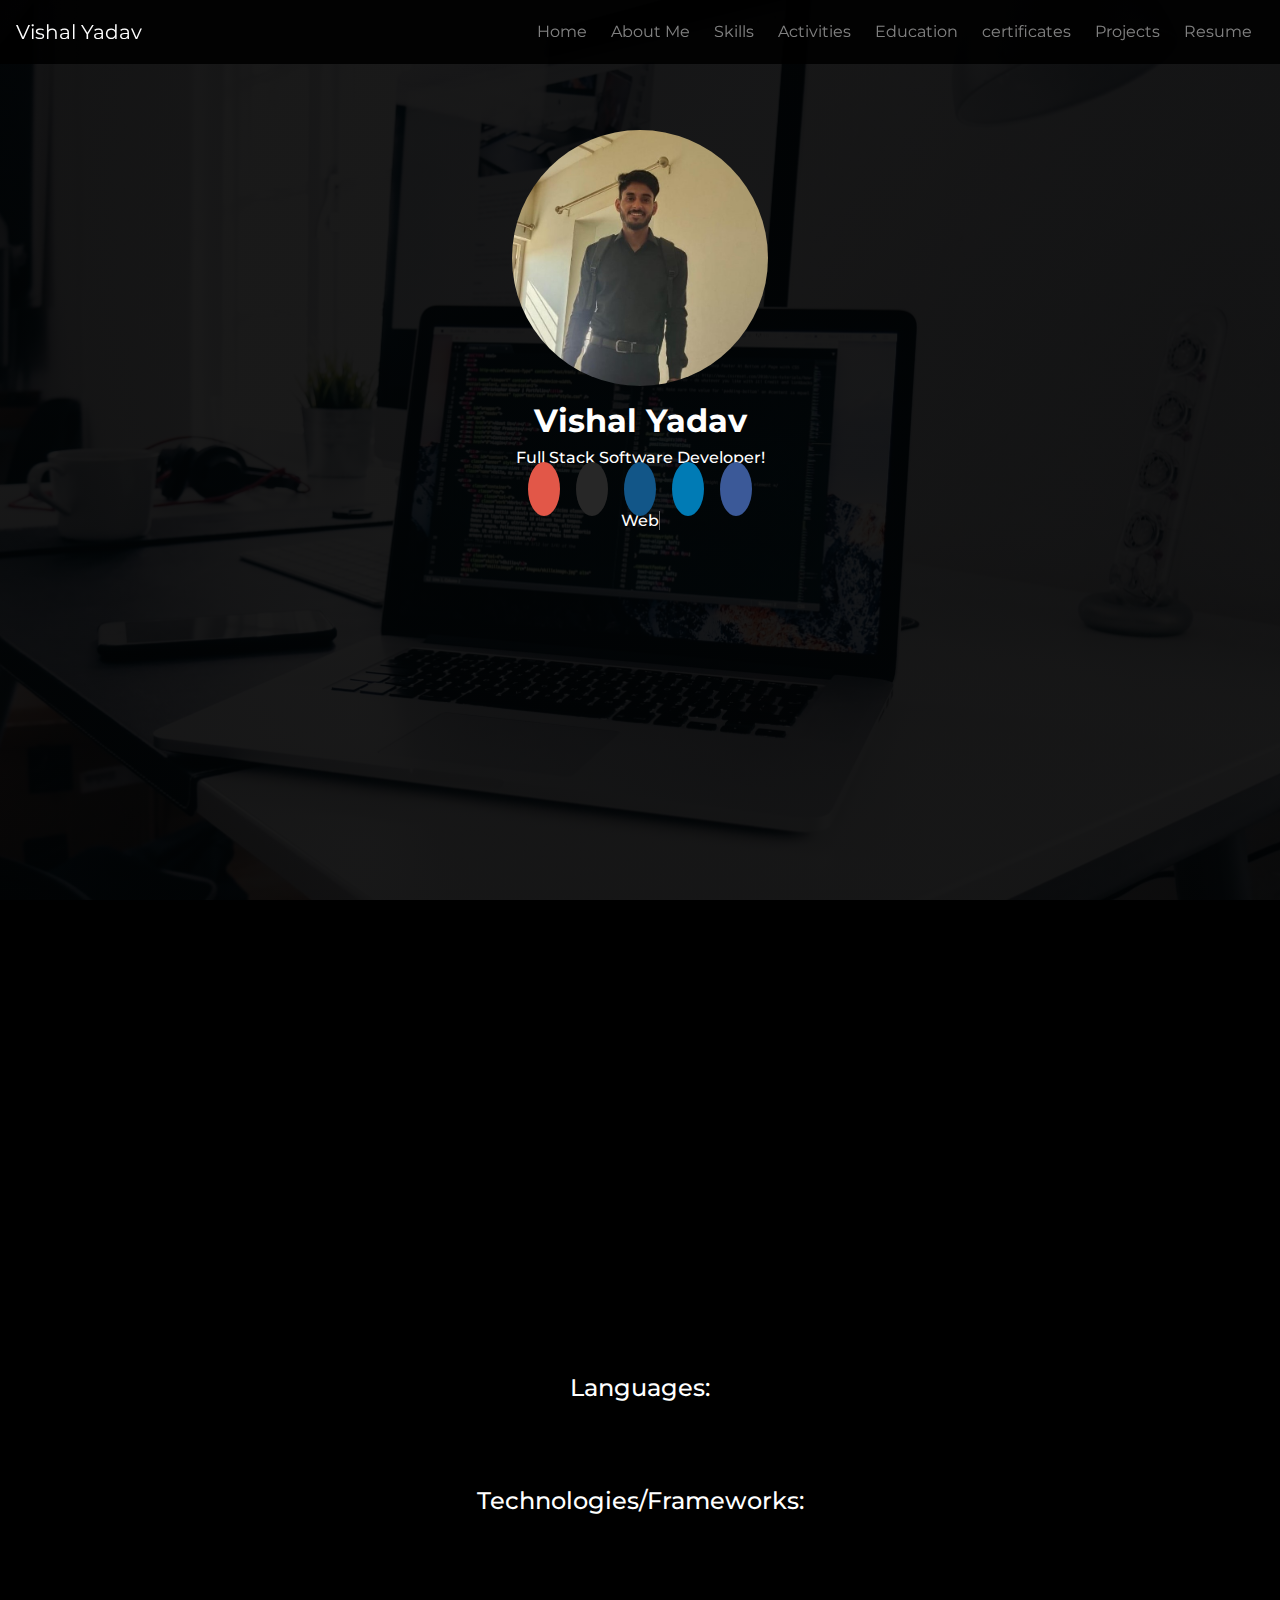
<file: index.html>
<html>
<head>
    <title>Vishal Yadav -  Full Stack Developer</title>
    <META name="keywords" content="Vishal Yadav,Full Stack Software Developer">
    <META name="description" content="Official Website of Vishal Yadav., Full Stack Developer">
    <link rel="shortcut icon" href="Images\vish.jpeg" type="image/jpg" />
    <meta charset="utf-8">
    <meta name="viewport" content="width=device-width, initial-scale=1">

    <link href="https://fonts.googleapis.com/css?family=Montserrat&display=swap" rel="stylesheet">
    <link rel="stylesheet" href="https://stackpath.bootstrapcdn.com/bootstrap/4.3.1/css/bootstrap.min.css" integrity="sha384-ggOyR0iXCbMQv3Xipma34MD+dH/1fQ784/j6cY/iJTQUOhcWr7x9JvoRxT2MZw1T" crossorigin="anonymous">
    <link rel="stylesheet" href="https://use.fontawesome.com/releases/v5.8.1/css/all.css" integrity="sha384-50oBUHEmvpQ+1lW4y57PTFmhCaXp0ML5d60M1M7uH2+nqUivzIebhndOJK28anvf" crossorigin="anonymous">
    <script src="https://code.jquery.com/jquery-3.3.1.slim.min.js" integrity="sha384-q8i/X+965DzO0rT7abK41JStQIAqVgRVzpbzo5smXKp4YfRvH+8abtTE1Pi6jizo" crossorigin="anonymous"></script>
    <script src="https://cdnjs.cloudflare.com/ajax/libs/popper.js/1.14.7/umd/popper.min.js" integrity="sha384-UO2eT0CpHqdSJQ6hJty5KVphtPhzWj9WO1clHTMGa3JDZwrnQq4sF86dIHNDz0W1" crossorigin="anonymous"></script>
    <script src="https://stackpath.bootstrapcdn.com/bootstrap/4.3.1/js/bootstrap.min.js" integrity="sha384-JjSmVgyd0p3pXB1rRibZUAYoIIy6OrQ6VrjIEaFf/nJGzIxFDsf4x0xIM+B07jRM" crossorigin="anonymous"></script>
    <script src="https://ajax.googleapis.com/ajax/libs/jquery/3.4.1/jquery.min.js"></script>
    <link rel = "stylesheet" type = "text/css" href = "css/style.css" />
    <link rel="stylesheet" href="https://cdnjs.cloudflare.com/ajax/libs/animate.css/3.7.2/animate.min.css">
    <link href="https://unpkg.com/aos@2.3.1/dist/aos.css" rel="stylesheet">
    <script src="https://unpkg.com/aos@2.3.1/dist/aos.js"></script>
    <script src="js/typecursor.js"></script>

    <meta property="og:title" content="Vishal Yadav -Full Stack Software Developer">
    <meta property="og:image" content="Images\vishal.jpg">
</head>
<body data-spy="scroll" data-target=".navbar" data-offset="50">
    <nav id="myNavbar" class="navbar navbar-expand-lg navbar-dark sticky-top">
        <a class="navbar-brand" href="index.html">Vishal Yadav</a>
        <button class="navbar-toggler" type="button" data-toggle="collapse" data-target="#navbarNav" aria-controls="navbarNav" aria-expanded="false" aria-label="Toggle navigation">
            <span class="navbar-toggler-icon"></span>
        </button>
        <div class="collapse navbar-collapse" id="navbarNav">
            <ul class="nav navbar-nav ml-auto">
            <li class="nav-item" data-toggle="collapse" data-target=".navbar-collapse.show">
                <a class="nav-link" href="#home">Home</a>
            </li>
            <li class="nav-item" data-toggle="collapse" data-target=".navbar-collapse.show">
                <a class="nav-link" href="#aboutMe">About Me</a>
            </li>
            <li class="nav-item" data-toggle="collapse" data-target=".navbar-collapse.show">
                <a class="nav-link" href="#skills">Skills</a>
            </li>
            <li class="nav-item" data-toggle="collapse" data-target=".navbar-collapse.show">
                    <a class="nav-link" href="#activities">Activities</a>
            </li>
            <li class="nav-item" data-toggle="collapse" data-target=".navbar-collapse.show">
                <a class="nav-link" href="#education">Education</a>
            </li>
            <li class="nav-item" data-toggle="collapse" data-target=".navbar-collapse.show">
                <a class="nav-link" href="#myWork">certificates</a>
            </li>
            <li class="nav-item" data-toggle="collapse" data-target=".navbar-collapse.show">
                <a class="nav-link" href="#projects">Projects</a>
            </li>
            <li class="nav-item" data-toggle="collapse" data-target=".navbar-collapse.show">
                <a class="nav-link" href="resume\vishal_yadav_resume ff.pdf">Resume</a>
            </li>
            </ul>
        </div>
    </nav>

    <!-- Home Section -->
    <section id="home" style="margin-top: 0%;">
        <div class="container-fluid">
            <img class="rounded-circle d-block mx-auto m-3" src="Images\vish.jpeg" height="256" width="256" data-aos="zoom-in-up">
            <div class="h2 mt-2 text-center font-weight-bold" style="color: #FFFFFF">Vishal Yadav</div>
            <div class="text-center h6 mt-2" style="color: #FFFFFF"><h6> Full Stack Software Developer!</h6></div>
 
            <div class="container-fluid d-block mx-auto text-center" style="width:fit-content;" data-aos="fade-up" data-aos-anchor-placement="top-bottom">
                <a href="mailto:vishal.yadav@mitaoe.ac.in" class="far fa-envelope rounded-circle"></a>
                <a href="https://github.com/vishal101218" target="_blank" class="fab fa-github-alt rounded-circle"></a>
                <a href="https://www.instagram.com/mr___unknown_007/" target="_blank"  class="fab fa-instagram rounded-circle"></a>
                <a href="https://www.linkedin.com/in/vishal-yadav-638156248/" target="_blank" class="fab fa-linkedin-in rounded-circle"></a>
                <a href="https://www.facebook.com/vishal.10.12.18" target="_blank" class="fab fa-facebook-f rounded-circle"></a>
                <!-- <a href="https://twitter.com/" target="_blank" class="fab fa-twitter rounded-circle"></a>
                <a href="https://play.google.com/store/apps/" target="_blank" class="fab fa-google-play rounded-circle"></a> -->
            </div>
            <div class="text-center h6 mt-2" style="color: #FFFFFF"><h4><i class="fas fa-laptop-code"></i></h4>
                <span
                        class="txt-rotate"      
                        data-period="1000"
                        data-rotate='["Web Developer", "Cloud Engineer "]'>
                </span>
            </div>
        </div>
    </section>

    <!-- About Me Section -->
    <section id="aboutMe">
        <div class="container-fluid">
            <div class="justify-content-center">
                <br>
                <br>
                <br>
                <br>
                <br>
                <br>
                <br>
                <div class="h1 text-center" data-aos="zoom-in-up"><i class="fas fa-user-alt mr-2"></i><b>About</b> Me</div>
                <br>
                <br>
                <div class="p text-monospace d-block mx-auto p-2 larger" style="width: fit-content;" data-aos="zoom-in-down">
                    <p> Hey everyone! I'm Vishal Yadav, a third-year engineering student who loves diving into the world of Electronics and Telecommunication.<br>
                        I'm also part of the Super30 batch at my college, where I've learned  how to build cool stuff on the internet.<br>
                        I am very good and enthusiastic in the field of Sports and fitness.  I have a keen interest in the domain of Cloud and Web Development.<br>
                    </p>
            </div>
        </div>
    </section>

    <!-- Skills Section -->
    <section id="skills">
        <div class="container-fluid">
            <br>
            <br>
            <div class="h1 text-center" data-aos="zoom-out"><i class="fas fa-star"></i>My <b>Skills</b></div>
            <div class="container-fluid d-block mx-auto text-center" style="width:fit-content;">
                <div class="h4 mt-4">Languages:</div>
                <div class="row justify-content-center align-items-center" data-aos="fade-down" data-aos-easing="linear" data-aos-duration="500">
                    <div class="skill" style="color: #cf4237"><div class="fab fa-java p-0 m-1" style="font-size: 30px"></div><div class="font-weight-bold">Java</div></div>
                    <div class="skill" style="color: #ffe873"><div class="fab fa-python  p-0 m-1" style="font-size: 30px"></div><div class="font-weight-bold">Python</div></div>
                    <div class="skill" style="color: blue"><div class="fab fa-cuttlefish p-0 m-1" style="font-size: 30px;"></div><div class="font-weight-bold">C</div></div>
                    <div class="skill" style="color: #cf5b1e"><div class="fab fa-html5  p-0 m-1" style="font-size: 30px"></div><div class="font-weight-bold">HTML</div></div>
                
                </div>

                <div class="h4 mt-4">Technologies/Frameworks:</div>
                <div class="row justify-content-center align-items-center" data-aos="fade-down" data-aos-easing="linear" data-aos-duration="500">
                    <div class="skill" style="color: #29bf0f"><div class="fa fa-spring p-0 m-1" style="font-size: 30px"></div><div class="font-weight-bold">Spring </div></div>
                    <div class="skill" style="color: #0f96bf"><div class="fab fa-react p-0 m-1" style="font-size: 30px"></div><div class="font-weight-bold">React Js</div></div>
                    <!-- <div class="skill" style="color: #ff6c2c"><div class="fab fa-cpanel p-0 m-1" style="font-size: 30px"></div><div class="font-weight-bold">cPanel</div></div>
                    <div class="skill" style="color: #21759b"><div class="fab fa-wordpress p-0 m-1" style="font-size: 30px"></div><div class="font-weight-bold">WordPress</div></div> -->
                </div>

                <div class="h4 mt-4">Database Management::</div>
                <div class="row justify-content-center align-items-center" data-aos="fade-down" data-aos-easing="linear" data-aos-duration="500">
                    <div class="skill" style="color:  #ffffff"><div class="fas fa-database  p-0 m-1" style="font-size: 30px"></div><div class="font-weight-bold">SQL</div></div>
                    <!-- <div class="skill" style="color: #d9ff00"><div class="fas fa-fire p-0 m-1" style="font-size: 30px"></div><div class="font-weight-bold">Firebase</div></div> -->
                </div>

                <!-- <div class="h4 mt-4">Cloud Computing :</div>
                <div class="row justify-content-center align-items-center" data-aos="fade-down" data-aos-easing="linear" data-aos-duration="500">
                    <div class="skill" style="color: orange"><div class="fas fa-aws  p-0 m-1" style="font-size: 30px"></div><div class="font-weight-bold">AWS</div></div>
                    
                </div>

                <div class="h4 mt-4">DevOps:</div>
                <div class="row justify-content-center align-items-center" data-aos="fade-down" data-aos-easing="linear" data-aos-duration="500">
                    <div class="skill" style="color: #6685e4"><div class="fas fa-docker  p-0 m-1" style="font-size: 30px"></div><div class="font-weight-bold">Docker</div></div>
                    <div class="skill" style="color: #6685e4"><div class="fas fa-Kubernetes  p-0 m-1" style="font-size: 30px"></div><div class="font-weight-bold">Kubernetes</div></div>

                </div> -->

                <div class="h4 mt-4">Tools:</div>
                <div class="row justify-content-center align-items-center" data-aos="fade-down" data-aos-easing="linear" data-aos-duration="500">
                    <div class="skill" style="color: #ffffff"><div class="fab fa-git-square  p-0 m-1" style="font-size: 30px"></div><div class="font-weight-bold">Git</div></div>
                    <div class="skill" style="color: #ffffff"><div class="fab fa-github-square  p-0 m-1" style="font-size: 30px"></div><div class="font-weight-bold">GitHub</div></div>
                    <div class="skill" style="color: #ffd43b"><div class="fab fab-brands fa-aws" style= "font-size: 30px"></div><div class="font-weight-bold"></div></div>
                    <div class="skill" style="color: orange"><div class=" fa fab fa-postman p-0 m-1" style="font-size: 30px"></div><div class="font-weight-bold">Postman</div></div>
                    <div class="skill" style="color: green"><div class=" fa fas fa-netlify  p-0 m-1" style="font-size: 30px"></div><div class="font-weight-bold">Netlify</div></div>

                </div>

                <div class="h4 mt-4">Other:</div>
                <div class="row justify-content-center align-items-center" data-aos="fade-down" data-aos-easing="linear" data-aos-duration="500">
                    <div class="skill" style="color: teal"><div class="fas fa-user-friends  p-0 m-1" style="font-size: 30px"></div><div class="font-weight-bold">Team Management</div></div>
                    <div class="skill" style="color: teal"><div class="fas fa-users p-0 m-1" style="font-size: 30px"></div><div class="font-weight-bold">Team Leadership</div></div>
                </div>
            </div>
        </div>
    </section>

    <!-- Activities Section -->
    <section id="activities">
        <div class="container-fluid">
            <div class="h1 text-center" data-aos="zoom-out"><i class="fas fa-tasks mr-2"></i>My <b>Activities</b></div></div>
            <ul class="list-group p-3 mx-auto" style="width: fit-content;" data-aos="zoom-in-left"> 
                
                <li class="list-group-item">
                    <div class="small" style="color: #b7b6bb">JAN 2024</div>
                    <div class="large mt-2" >Developed Website for <a href="https://etsamitaoe.netlify.app/">ETSA-MITAOE</a>.</div>
                
                <li class="list-group-item">
                    <div class="small" style="color: #b7b6bb"> 09 October 2023</div>
                    <div class="large mt-2" >Successfully Organized <a href="">BOX CRICKET TOURNAMENT</a> MITAOE.</div>
                </li>
            </li>
            <li class="list-group-item" style=" background: transparent;">
                <div class="small" style="color: #b7b6bb">11 March 2023</div>
                <div class="large mt-2"> 2nd Rank Holder <a href="https://www.linkedin.com/posts/vishal-yadav-638156248_codechef-mitaoe-pairprogramming-activity-7047577181450821632-i5o5?utm_source=share&utm_medium=member_desktop" target="_blank">Pair Programming </a> 2023 (MITAOE).</div>
            
            </ul>
        </div>
    </section>




    <!-- Education -->

<!-- Education Section -->
<section id="education">
    <div class="container-fluid">
        <div class="h1 text-center" data-aos="zoom-out"><i class="fas fa-graduation-cap mr-2"></i>Education</div></div>
        <ul class="list-group p-3 mx-auto" style="width: fit-content;" data-aos="zoom-in-left"> 
        <!-- Replace the following placeholders with your actual education details -->
        <li class="list-group-item">
            <div class="small" style="color: #b7b6bb">2021 - 2025</div>
            <div class="large mt-2" >Bachelor's in Electronics and Telecommunication | <a href="https://mitaoe.ac.in/">MIT ACADEMY OF ENGINEERING</a>  Pune.</div>
            <div class="small mt-2" style="color: #b7b6bb">CGPA: 8.08</div>
        </li>

        <li class="list-group-item">
            <div class="small" style="color: #b7b6bb">2021</div>
            <div class="large mt-2" >XII (CBSE) |  <a href="https://xaviersschool.in/">St. Xavier’s school</a> Ballia, Uttar Pradesh.</div>
            <div class="small mt-2" style="color: #b7b6bb">Percentage: 76%</div>
        </li>
        <li class="list-group-item">
            <div class="small" style="color: #b7b6bb">2021</div>
            <div class="large mt-2" >X (CBSE) |  <a href="https://xaviersschool.in/">St. Xavier’s school</a> Ballia, Uttar Pradesh.</div>
            <div class="small mt-2" style="color: #b7b6bb">Percentage: 84%</div>
        </li>
        <!-- Add more education details if needed -->
    </ul>
</section>



    <!-- Certificates Section -->
<section id="myWork">
    <div class="container-fluid">
        <div class="h1 text-center" data-aos="zoom-out"><i class="fa fa-solid fa-certificate"></i> <b>Certificates</b></div>
        <br>

        <!-- Certificates -->
        <div class="row justify-content-center align-items-center" data-aos="fade-down" data-aos-easing="linear" data-aos-duration="500">
            <div class="col-md-4">
                <div class="card">
                    <div class="card-body">
                        <!-- <h5 class="card-title font-weight-bold">Oracle Certified Foundations Associate </h5>
                        <p class="card-text">ORACLE</p>
                        <p class="card-text">Date of Issue: 26-08-2023</p> -->
                        <!-- Replace the image source with the URL of your certificate image -->
                        <img src="Images\CERTIFICATES\cloud.png" class="img-fluid certificate-image" alt="Certificate">
                        <!-- Provide a link to validate the certificate -->
                        <a href="validation_link" target="_blank" class="btn btn-outline-primary">Validate Certificate</a>
                    </div>
                </div>
            </div>
            <div class="col-md-4">
                <div class="card">
                    <div class="card-body">
                        <img src="Images\CERTIFICATES\azure-removebg-preview.png" class="img-fluid certificate-image" alt="Certificate">
                        <!-- Provide a link to validate the certificate -->
                        <a href="https://www.credly.com/badges/7e7e32ed-7b61-4e7c-b1ed-234b08c0b1ff/public_url" target="_blank" class="btn btn-outline-primary">Validate Certificate</a>
                    </div>
                </div>
            </div>
            <div class="col-md-4">
                <div class="card">
                    <div class="card-body">
                        <img src="Images\CERTIFICATES\postamn.png" class="img-fluid certificate-image" alt="Certificate">
                        <!-- Provide a link to validate the certificate -->
                        <a href="https://badgr.com/public/assertions/uD4erXOvTwqKRziHD3WPXw?identity__email=vishal.yadav@mitaoe.ac.in" target="_blank" class="btn btn-outline-primary">Validate Certificate</a>
                    </div>
                </div>
            </div>
            <!-- Add more certificate details if needed -->
        </div>
        
</section>

</section>

     <section id="projects">
        <div class="container-fluid">
            <div class="h1 text-center" data-aos="zoom-out"><i class="fa fa-solid nav-web-tab"></i> <b>Projects</b></div>
            <br>
    
            <div class="tab-content" id="nav-tabContent" data-aos="zoom-in-right">

                <div class="tab-pane fade show active" id="nav-web" role="tabpanel" aria-labelledby="nav-web-tab">
                     
                     <div class="card-deck">
                        <div class="card">
                            <a href="l" target="_blank">
                                <img class="card-img-top" src="Images\etsa.png" alt="" ></a>                            <div class="card-body">
                                <h5 class="card-title font-weight-bold">Website of ETSA</h5>
                                <p class="card-text">I had Developed official website for EnTC Student Association <br><b>Technologies Used:</b> HTML, CSS,React JS, GitHub.</p>
                            </div>
                            <div class="card-body">
                                <a href="https://etsamitaoe.netlify.app/" target="_blank" class="btn btn-outline-primary">Visit Site</a>
                                <a href="h......." target="_blank" class="btn btn-outline-primary">Source code</a>

                            </div>
                        </div>

                        <div class="card">
                            <a href="........." target="_blank">
                                <img class="card-img-top" src="Images\gym.png" alt="" ></a>                            <div class="card-body">
                                <h5 class="card-title font-weight-bold">Gym Management Website</h5>
                                <p class="card-text"><br>This website manages the GYM users with related to their diets and shows the timetable and their expiring date of gym subscription. Admin can also manage the users by using CRUD operations i.e. adding, deleting users etc<b>Technologies Used:</b> HTML, CSS, Spring MVC ,MySQL, GitHub.</p>
                            </div>
                            <div class="card-body">
                                <a href="h......." target="_blank" class="btn btn-outline-primary">Visit Site</a>
                                <a href="https://github.com/vishal101218/Gym-Flow.git" target="_blank" class="btn btn-outline-primary">Source code</a>
                            </div>
                        </div>

                        
                     
                 
                </div>

            </div>
        </div>
    </section>
    

    <!-- Footer -->
    <footer class="m-3 mx-auto">
        <div class="text-center text-white p-3" style="background-color: rgba(0,0,0,0.8)">Copyright © 2024-<script>document.write(/\d{4}/.exec(Date())[0])</script> | Vishal Yadav | All rights reserved.</div>
    </footer>

    <!-- Initialize Animation -->
    <script>
        AOS.init();
    </script>

</body>
</html>
</file>
<file: css/style.css>
body {
    padding: 0;
    font-family: 'Montserrat', sans-serif;
    background: linear-gradient(rgba(1,1,1,0.9), rgba(1,1,1,0.9)), url("../Images/code.jpg");
    background-color: #000000; /* Used if the image is unavailable */
    background-position: center; /* Center the image */
    background-attachment: fixed;
    background-repeat: no-repeat; /* Do not repeat the image */
    background-size: cover; /* Resize the background image to cover the entire container */
    color: #FFFFFF;
}

.navbar {
    background-color: rgba(0,0,0,0.9);
}

section {
    margin-top: 100px;
    justify-content: center;
    align-items: center;
    padding-top: 50px;
  }

.fab {
    padding: 16px;
    font-size: large;
    width: 50px;
    text-align: center;
    text-decoration: none;
    margin: 8px;
}

.nav-item {
    margin: 4px;
}

.far {
    padding: 16px;
    font-size: large;
    width: 50px;
    text-align: center;
    text-decoration: none;
    margin: 8px;
}

.fab:hover {
    text-decoration: none;
    color: white;
    opacity: 0.7;
}

.far:hover {
    text-decoration: none;
    color: white;
    opacity: 0.7;
}

.fa-facebook-f {
    background: #3B5998;
    color: white;
    text-decoration: none;
}

.fa-twitter {
    background: #55ACEE;
    color: white;
}

.fa-linkedin-in {
    background: #007bb5;
    color: white;
}

.fa-instagram {
    background: #125688;
    color: white;
}

.fa-github-alt {
    background: #272727;
    color: white;
}

.fa-medium-m {
    background: #000000;
    color: white;
}

.fa-google-play {
    background: #2c4762;
    color: white;
}

.fa-envelope {
    background: #e25748;
    color: white;
}
.skill {
    border-radius: 15px;
    text-align: center;
    padding: 8px;
    margin: 4px;
}

.bordered-nav {
    border: 1px solid #AED6F1;
    border-radius: 3px;
}

.page-section {
    height: 480px;
    width: 50%;
    margin-left: 35%;
    margin-top: 5%;
    padding: 3em;
    background: linear-gradient(45deg, #43cea2 10%, #185a9d 90%);
    color: white;
    box-shadow: 0px 3px 10px 0px rgba(0,0,0,0.5);
}

.list-group-item {
    background-color: transparent;
    border-color: rgb(255, 255, 255);
}

.tab-pane .list-group-item {
    background-color: transparent;
    border-color: rgb(146, 146, 146);
}

.tab-pane .list-group-item .small {
    color: #adadad;
}

.list-group-item .large {
    color: #ffffff;
}

.list-group-item a {
    color: #47d3f7;
}

.nav-pills .nav-item {
    margin: 2px;
    color: #FFFFFF;
}

.tab-content {
    padding: 4px;
}

.card-deck .card {
    margin-top: 16px;
    color: #FFFFFF;
    background-color: transparent;
    border-width: 1px;
    border-radius: 4px;
    border-color: rgb(255, 255, 255);
}

.certificate-image {
    width: 500px; /* Set a fixed width */
    height: 300px; /* Maintain aspect ratio */
    transition: transform 0.3s ease-in-out; /* Add smooth transition effect */
    background-color: transparent; /* Set background to transparent */
    padding: 0; /* Remove any padding */
    margin: 0; /* Remove any margin */
}

.validate-btn {
    width: 200px; /* Set a fixed width */
}

.card:hover .certificate-image {
    transform: scale(1.05); /* Apply scale effect on hover */
}




.typewriter h1 {
    color: #fff;
    font-family: monospace;
    overflow: hidden; /* Ensures the content is not revealed until the animation */
    border-right: .15em solid orange; /* The typwriter cursor */
    white-space: nowrap; /* Keeps the content on a single line */
    margin: 0 auto; /* Gives that scrolling effect as the typing happens */
    letter-spacing: .15em; /* Adjust as needed */
    animation: 
      typing 3.5s steps(30, end),
      blink-caret .5s step-end infinite;
  }
  
  /* The typing effect */
  @keyframes typing {
    from { width: 0 }
    to { width: 100% }
  }
  
  /* The typewriter cursor effect */
  @keyframes blink-caret {
    from, to { border-color: transparent }
    50% { border-color: orange }
  }
</file>
